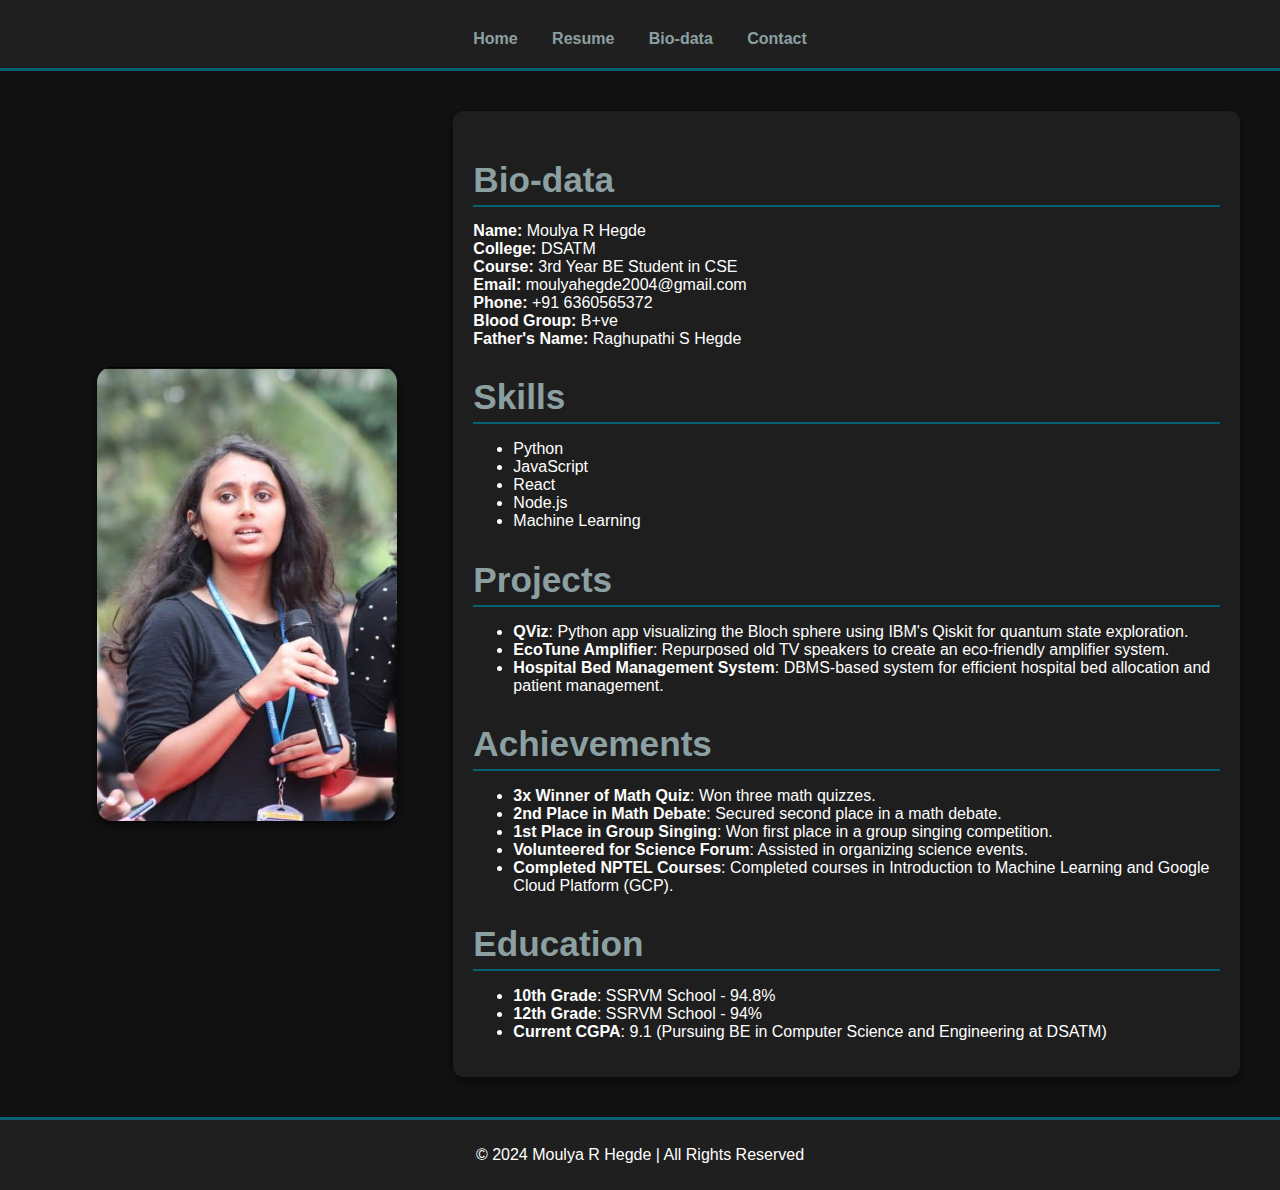
<file: bio.html>
<!DOCTYPE html>
<html lang="en">
<head>
    <meta charset="UTF-8">
    <meta name="viewport" content="width=device-width, initial-scale=1.0">
    <title>Bio-data</title>
    <link rel="stylesheet" href="bio.css">
</head>
<body>

    <!-- Header -->
    <header>
        <nav>
            <ul>
                <li><a href="index.html">Home</a></li>
                <li><a href="resume.html">Resume</a></li>
                <li><a href="bio.html">Bio-data</a></li>
                <li><a href="contact.html">Contact</a></li>
            </ul>
        </nav>
    </header>

    <!-- Main Content -->
    <div class="main-container">
        <!-- Left Section: Profile Image -->
        <div class="left-section">
            <img src="bio_data_pic.jpg" alt="Your Profile Image">
        </div>

        <!-- Right Section: Content -->
        <div class="right-section">
            <h2>Bio-data</h2>
            <div class="info">
                <div><strong>Name:</strong> Moulya R Hegde</div>
                <div><strong>College:</strong> DSATM</div>
                <div><strong>Course:</strong> 3rd Year BE Student in CSE</div>
                <div><strong>Email:</strong> moulyahegde2004@gmail.com</div>
                <div><strong>Phone:</strong> +91 6360565372</div>
                <div><strong>Blood Group:</strong> B+ve</div>
                <div><strong>Father's Name:</strong> Raghupathi S Hegde</div>
            </div>

            <h2>Skills</h2>
            <ul>
                <li>Python</li>
                <li>JavaScript</li>
                <li>React</li>
                <li>Node.js</li>
                <li>Machine Learning</li>
            </ul>

            <h2>Projects</h2>
            <ul>
                <li><strong>QViz</strong>: Python app visualizing the Bloch sphere using IBM's Qiskit for quantum state exploration.</li>
                <li><strong>EcoTune Amplifier</strong>: Repurposed old TV speakers to create an eco-friendly amplifier system.</li>
                <li><strong>Hospital Bed Management System</strong>: DBMS-based system for efficient hospital bed allocation and patient management.</li>
            </ul>

            <h2>Achievements</h2>
            <ul>
                <li><strong>3x Winner of Math Quiz</strong>: Won three math quizzes.</li>
                <li><strong>2nd Place in Math Debate</strong>: Secured second place in a math debate.</li>
                <li><strong>1st Place in Group Singing</strong>: Won first place in a group singing competition.</li>
                <li><strong>Volunteered for Science Forum</strong>: Assisted in organizing science events.</li>
                <li><strong>Completed NPTEL Courses</strong>: Completed courses in Introduction to Machine Learning and Google Cloud Platform (GCP).</li>
            </ul>

            <h2>Education</h2>
            <ul>
                <li><strong>10th Grade</strong>: SSRVM School - 94.8%</li>
                <li><strong>12th Grade</strong>: SSRVM School - 94%</li>
                <li><strong>Current CGPA</strong>: 9.1 (Pursuing BE in Computer Science and Engineering at DSATM)</li>
            </ul>

        </div>
    </div>

    <!-- Footer -->
    <footer>
        <p>&copy; 2024 Moulya R Hegde | All Rights Reserved</p>
    </footer>

</body>
</html>
</file>
<file: bio.css>
/* Body and Overall Layout */
body {
    margin: 0;
    font-family: 'Segoe UI', Tahoma, Geneva, Verdana, sans-serif;
    color: white;
    background-color: #121212; /* Dark background for the body */
}

/* Header Styling */
header {
    background: #1f1f1f; /* Dark gray for contrast */
    padding: 20px;
    text-align: center;
    border-bottom: 3px solid #046172;
}

header h1 {
    margin: 0;
    font-size: 2.5em;
}

nav ul {
    list-style: none;
    padding: 0;
    margin: 10px 0 0 0;
}

nav ul li {
    display: inline;
    margin: 0 15px;
}

nav ul li a {
    color: #8ca0a2;
    text-decoration: none;
    font-weight: bold;
}

nav ul li a:hover {
    color: #046172;
}

/* Main Content Container */
.main-container {
    display: flex;
    align-items: center;
    justify-content: center;
    padding: 40px;
    min-height: calc(100vh - 160px); /* Full height minus header/footer */
}

/* Left Section: Profile Image */
.left-section {
    flex: 1;
    display: flex;
    align-items: center;
    justify-content: center;
    padding: 20px;
}

.left-section img {
    max-width: 300px;
    border-radius: 15px;
    box-shadow: 0 4px 12px rgba(0, 0, 0, 0.7);
}

/* Right Section: Content */
.right-section {
    flex: 2;
    padding: 20px;
    background: #1e1e1e; /* Slightly lighter for contrast */
    border-radius: 10px;
    box-shadow: 0 4px 12px rgba(0, 0, 0, 0.6);
}

.right-section h2 {
    font-size: 2.2em;
    color: #8ca0a2;
    border-bottom: 2px solid #046172;
    padding-bottom: 5px;
    margin-bottom: 15px;
}

.right-section p {
    font-size: 1.2em;
    line-height: 1.6;
}

.right-section a {
    color: #046172;
    text-decoration: none;
    font-weight: bold;
}

.right-section a:hover {
    text-decoration: underline;
}

/* Footer Styling */
footer {
    background: #1f1f1f;
    text-align: center;
    padding: 10px 0;
    border-top: 3px solid #046172;
    font-size: 1em;
}
</file>
